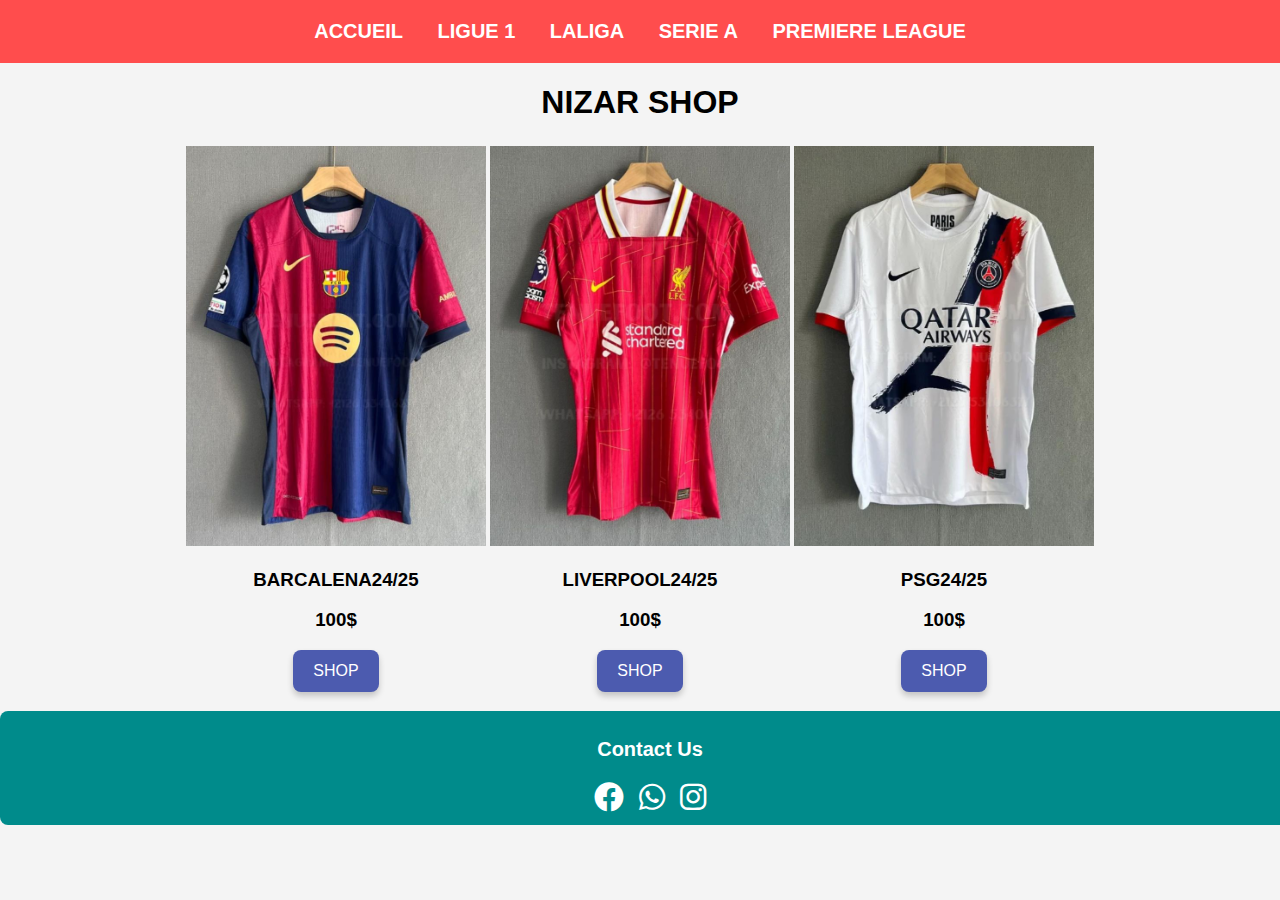
<file: index.html>
<!DOCTYPE html>
<html lang="en">
    <head>
<meta charset="UTF-8" />
<title>NIZAR SHOP</title>
<style>
    /* القواعد الأساسية */
body {
    margin: 0;
    font-family: Arial, sans-serif;
}

.container {
    display: flex;
    flex-wrap: wrap;
    justify-content: center;
    gap: 20px;
    padding: 20px;
}

/* العناصر داخل الحاوية */
.item {
    background-color: #f4f4f4;
    border: 1px solid #ddd;
    border-radius: 8px;
    padding: 20px;
    box-shadow: 0 4px 6px rgba(0, 0, 0, 0.1);
    text-align: center;
    flex: 1 1 calc(33.333% - 40px); /* 3 عناصر في الصف */
    max-width: calc(33.333% - 40px);
}

/* التصميم للشاشات الصغيرة */
@media (max-width: 768px) {
    .item {
        flex: 1 1 calc(50% - 40px); /* عنصران في الصف */
        max-width: calc(50% - 40px);
    }
}

/* التصميم للهواتف */
@media (max-width: 480px) {
    .item {
        flex: 1 1 100%; /* عنصر واحد في الصف */
        max-width: 100%;
    }
}
   
    .shop-button {
      background-color: #4c5baf; 
      color: white; 
      border: none; 
      padding: 12px 20px; 
      font-size: 16px; 
      border-radius: 8px; 
      cursor: pointer; 
      transition: 0.3s; 
      box-shadow: 0 4px 6px rgba(0, 0, 0, 0.2); 
    }

   
    .shop-button:hover {
      background-color: #ff0000; 
      transform: scale(1.1); 
    }

    
    .shop-button:active {
      transform: scale(1.05); 
      box-shadow: 0 2px 4px rgba(0, 0, 0, 0.2);
    }
  </style>
<style>
    
    body {
        margin: 0;
        font-family: Arial, sans-serif;
        background-color: #f4f4f4;
    }
    
   
    .navbar {
        background-color: #ff4d4d;
        padding: 20px 0;
        text-align: center;
    }
    
    .navbar ul {
        list-style: none;
        margin: 0;
        padding: 0;
    }
    
    .navbar ul li {
        display: inline;
        margin: 0 15px;
    }
    
    .navbar ul li a {
        text-decoration: none;
        color: white;
        font-weight: bold;
        font-size: 20px;
    }

    .payment-container {
        max-width: 400px;
        margin: 50px auto;
        padding: 20px;
        background: white;
        border-radius: 8px;
        box-shadow: 0 4px 8px rgba(0, 0, 0, 0.2);
        text-align: center;
    }
    
    .payment-container h2 {
        margin-bottom: 20px;
        color: #333;
    }
    
    .payment-form {
        display: flex;
        flex-direction: column;
    }
    
    .payment-form label {
        text-align: left;
        margin-bottom: 5px;
        color: #555;
    }
    
    .payment-form input {
        margin-bottom: 15px;
        padding: 10px;
        border: 1px solid #ccc;
        border-radius: 4px;
        font-size: 14px;
    }
    
    .payment-form .btn {
        background-color: #ff4d4d;
        color: white;
        padding: 10px;
        border: none;
        border-radius: 4px;
        cursor: pointer;
        font-size: 16px;
        transition: background 0.3s;
    }
    
    .payment-form .btn:hover {
        background-color: #e63939;
    }
    

    .social-links {
        margin-top: 15px;
    }
    
    .social-links a {
        margin: 0 10px;
        display: inline-block;
    }
    
    .social-links img {
        width: 30px;
        height: 30px;
    }
    style
            body {
                font-family: Arial, sans-serif;
                background-color: #f3f3f3;
                display: flex;
                justify-content: center;
                align-items: center;
                height: 100vh;
                margin: 0;
            }
            .contact-section {
                background-color: #008b8b;
                padding: 10px;
                border-radius: 8px;
                text-align: center;
                color: white;
                width: 100%;
            }
            .contact-section h2 {
                margin-bottom: 20px;
                font-size: 20px;
            }
            .icons {
                display: flex;
                justify-content: center;
                gap: 15px;
            }
            .icons a {
                text-decoration: none;
                color: white;
                font-size: 30px;
                transition: transform 0.3s;
            }
            .icons a:hover {
                transform: scale(1.2);
            }
        </style>
        <link href="https://cdnjs.cloudflare.com/ajax/libs/font-awesome/6.0.0-beta3/css/all.min.css" rel="stylesheet">
    </style>
    </head>
    <body>
        <nav class="navbar">
            <ul>
                <li><a href="INDUX.html">ACCUEIL</a></li>
                <li><a href="LIGUE 1.html">LIGUE 1</a></li>
                <li><a href="LALIGA.html">LALIGA</a></li>
                <li><a href="SERIA A.html">SERIE A</a></li>
                <li><a href="PL.html">PREMIERE LEAGUE</a></li>
            </ul>
        </nav>
        <section id="home">
            <center>
                <h1>NIZAR SHOP</h2>
            </center>
        </section>
        <table align="center" border="0">
            <TR>
                <td><img src="B1.jpg" width="300px" height="400px"><br>
                    <H3><p style="text-align: center;">BARCALENA24/25</p></H3>
                    <H3><p style="text-align: center;">100$</p></H3>
                    <p style="text-align: center;"><a href="F1.html"><input class="shop-button" type="button" value="SHOP" ></a></p>
                    </td>
                    <td><img src="LIV1.jpg" width="300px" height="400px"><br>
                        <H3><p style="text-align: center;">LIVERPOOL24/25</p></H3>
                        <H3><p style="text-align: center;">100$</p></H3>
                        <p style="text-align: center;"><a href="F1.html"><input class="shop-button" type="button" value="SHOP" ></a></p>
                        </td>
                        <td><img src="P1.jpg" width="300px" height="400px"><br>
                            <H3><p style="text-align: center;">PSG24/25</p></H3>
                            <H3><p style="text-align: center;">100$</p></H3>
                            <p style="text-align: center;"><a href="F1.html"><input  class="shop-button"  type="button" value="SHOP" ></a></p>
                            </td>
            </TR>
        </table>
            <div class="contact-section">
                <h2>Contact Us</h2>
                <div class="icons">
                    <a href="https://web.facebook.com/?_rdc=1&_rdr" target="_blank"><i class="fab fa-facebook"></i></a>
                    <a href="https://wa.me/+212660573610" target="_blank"><i class="fab fa-whatsapp"></i></a>
                    <a href="https://www.instagram.com/niz_ar324/profilecard/?igsh=aHJicGVnem04OG1u" target="_blank"><i class="fab fa-instagram"></i></a>
                </div>
            </div>
        </body>
    </html>
</file>
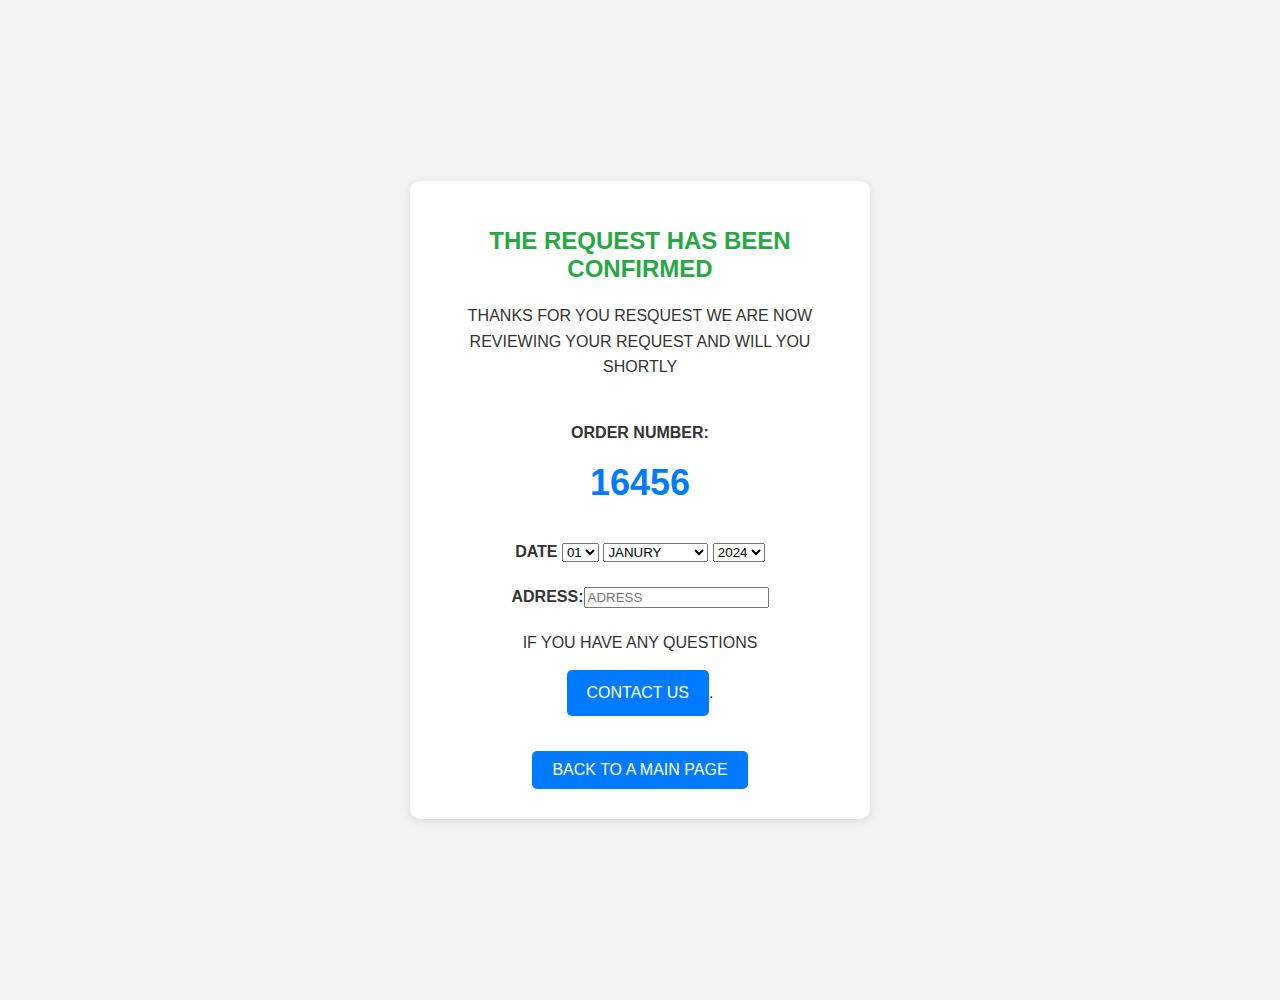
<file: comfirme.html>
<!DOCTYPE html>
<html lang="ar">
<head>
    <meta charset="UTF-8">
    <meta name="viewport" content="width=device-width, initial-scale=1.0">
    <title>COMFIRED</title>
    <style>
        body {
            font-family: Arial, sans-serif;
            margin: 0;
            padding: 0;
            background-color: #ffffff;
            display: flex;
            justify-content: center;
            align-items: center;
            height: 100vh;
        }
        .confirmation-container {
            background: #ffffff;
            border-radius: 10px;
            box-shadow: 0 2px 10px rgba(0, 0, 0, 0.1);
            padding: 30px;
            text-align: center;
            width: 400px;
        }
        .confirmation-container h1 {
            color: #28a745;
            font-size: 24px;
            margin-bottom: 10px;
        }
        .confirmation-container p {
            color: #333;
            font-size: 16px;
            margin-bottom: 20px;
            line-height: 1.6;
        }
        .confirmation-container .order-details {
            background: #ffffff;
            padding: 15px;
            border-radius: 8px;
            margin-bottom: 20px;
            text-align: left;
        }
        .confirmation-container .order-details p {
            margin: 5px 0;
        }
        .confirmation-container a {
            display: inline-block;
            margin-top: 15px;
            text-decoration: none;
            background: #007bff;
            color: #ffffff;
            padding: 10px 20px;
            border-radius: 5px;
            font-size: 16px;
            transition: background 0.3s;
        }
        .confirmation-container a:hover {
            background: #0056b3;
        }
    </style>
    <style>
        body {
            font-family: Arial, sans-serif;
            background-color: #f4f4f9;
            text-align: center;
            padding: 50px;
            justify-content: center;
        }
        h1 {
            color: #333;
        }
        p {
            font-size: 18px;
            margin: 20px 0;
        }
        #random-number {
            font-size: 24px;
            font-weight: bold;
            color: #007bff;
        }
        button {
            background-color: #ffffff;
            color: #fff;
            border: none;
            padding: 10px 20px;
            font-size: 16px;
            border-radius: 5px;
            cursor: pointer;
            transition: background 0.3s;
        }
        button:hover {
            background-color: #ffffff;
        }
    </style>
    <style>
      
        #container {
          display: flex;
          justify-content: center; 
          align-items: center; 
          font-family: Arial, sans-serif;
          text-align: center;
        }
    
        #random-number {
          font-size: 36px;
          font-weight: bold;
          color: #007bff; 
        }
        body {
                font-family: Arial, sans-serif;
                background-color: #f3f3f3;
                display: flex;
                justify-content: center;
                align-items: center;
                height: 100vh;
                margin: 0;
            }
            .contact-section {
                background-color: #008b8b;
                padding: 10px;
                border-radius: 8px;
                text-align: center;
                color: white;
                width: 100%;
            }
            .contact-section h2 {
                margin-bottom: 20px;
                font-size: 20px;
            }
            .icons {
                display: flex;
                justify-content: center;
                gap: 15px;
            }
            .icons a {
                text-decoration: none;
                color: white;
                font-size: 30px;
                transition: transform 0.3s;
            }
            .icons a:hover {
                transform: scale(1.2);
            }
      </style>
</head>
<body>

<div class="confirmation-container">
    <h1>THE REQUEST HAS BEEN CONFIRMED</h1>
    <p>THANKS FOR YOU RESQUEST WE ARE NOW REVIEWING YOUR REQUEST AND WILL YOU SHORTLY</p>
    <table align="center">
        <CENTER>
    <div class="order-details">
        <p style="text-align: center;"><strong>ORDER NUMBER:</strong> 

            <h1></h1>
    <p></p>
    <div id="container">
        
        <div id="random-number"></div>
      </div>
    
      <button id="auto-click-button" style="display:none;">Click Me!</button>
    
<script>
        function generateRandomNumber() {
          const randomNumber = Math.floor(Math.random() * 100000) + 1; 
          document.getElementById("random-number").textContent = randomNumber; 
        }
    
        
        function autoClickButton() {
          document.getElementById("auto-click-button").click();
        }
    
        
        window.onload = function () {
          generateRandomNumber();
          autoClickButton(); 
        };
      </script>
  </CENTER>
        </p>
        <p style="text-align: center;"><strong>DATE</strong>            
            <select id="expiry-month">
                <option>01</option>
                <option>02</option>
                <option>03</option>
                <option>04</option>
                <option>05</option>
                <option>06</option>
                <option>07</option>
                <option>08</option>
                <option>09</option>
                <option>10</option>
                <option>11</option>
                <option>12</option>
                <option>13</option>
                <option>14</option>
                <option>15</option>
                <option>16</option>
                <option>17</option>
                <option>18</option>
                <option>19</option>
                <option>20</option>
                <option>21</option>
                <option>22</option>
                <option>23</option>
                <option>24</option>
                <option>25</option>
                <option>26</option>
                <option>27</option>
                <option>28</option>
                <option>29</option>
                <option>30</option>
                <option>31</option>
            </select>
            <select id="expiry-month" >
                <option>JANURY</option>
                <option>FEBRUARY</option>
                <option>MARCH</option>
                <option>APRIL</option>
                <option>MAY</option>
                <option>JUNE</option>
                <option>JULY</option>
                <option>AUGUST</option>
                <option>SEPTEMBER</option>
                <option>OCTOBER</option>
                <option>NOVEMBER</option>
                <option>DECEMBER</option>
            </select>
            <select id="expiry-year">
                <option>2024</option>
                <option>2025</option>
                <option>2026</option>
                <option>2027</option>
                <option>2028</option>
                <option>2029</option>
                <option>2030</option>
                <option>2031</option>
                <option>2032</option>
                <option>2033</option>
                <option>2034</option>
                <option>2035</option>
                <option>2036</option>
                <option>2037</option>
                <option>2038</option>
                <option>2039</option>
                <option>2040</option>
                <option>2041</option>
                <option>2042</option>
                <option>2043</option>
                <option>2044</option>
                <option>2045</option>
                <option>2046</option>
                <option>2047</option>
                <option>2048</option>
                <option>2049</option>
                <option>2050</option>              
                
            </select>
</p>
        <p style="text-align: center;"><stronG>ADRESS:</strong><input type="text" value="" placeholder="ADRESS"</p>
    </div>
    
    <p>IF YOU HAVE ANY QUESTIONS<br><a href="https://wa.me/212660573610">CONTACT US</a>.</p>
    <a href="INDUX.html">BACK TO A MAIN PAGE</a>
</div>
</table>
</body>
</html>
</file>
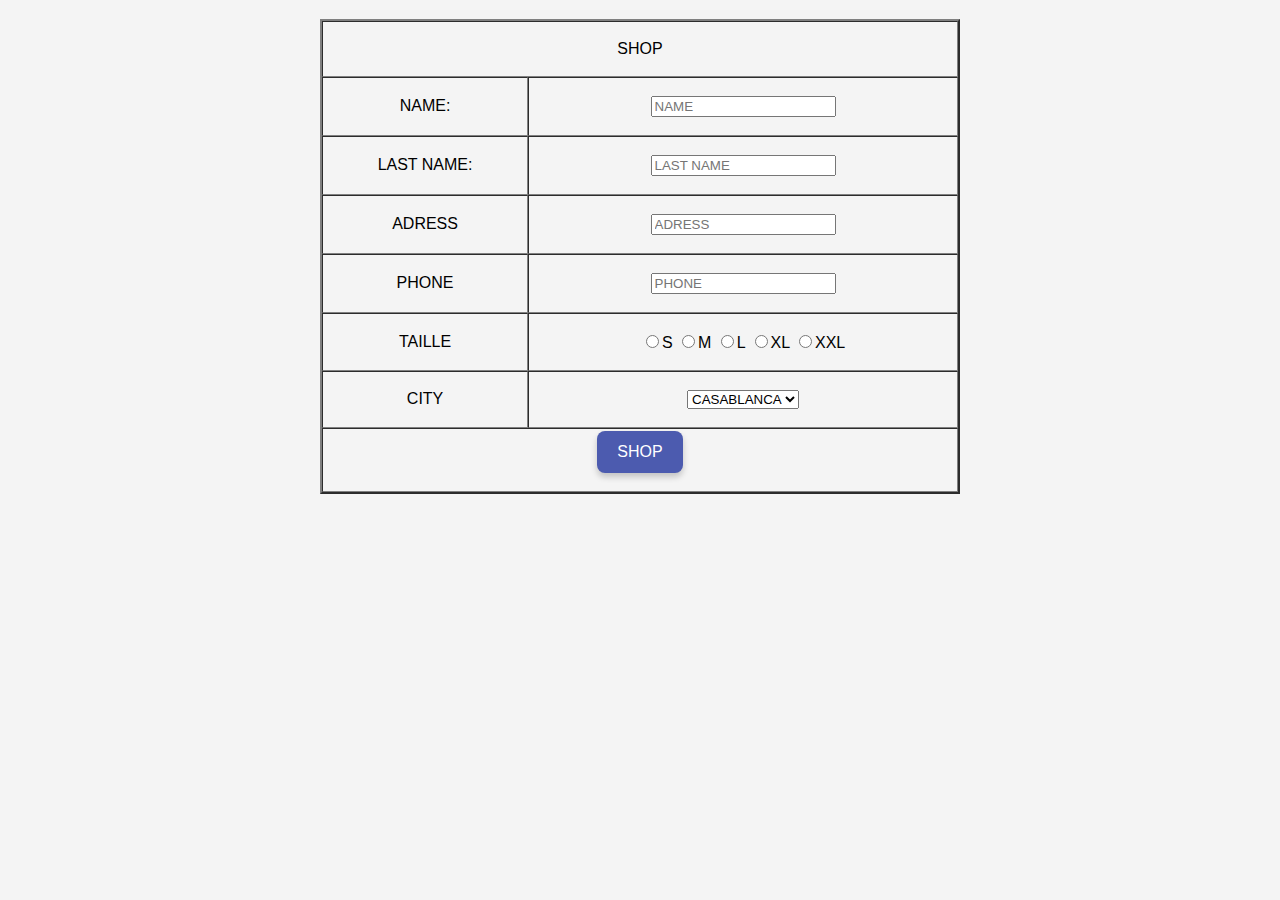
<file: F1.html>
<!DOCTYPE html>
<html lang="en">
    <head>
<meta charset="UTF-8" />
<title>FORM SHOP</title>
<style>
    
    body {
        margin: 0;
        font-family: Arial, sans-serif;
        background-color: #f4f4f4;
    }
    
    
    .navbar {
        background-color: #ff4d4d;
        padding: 10px 0;
        text-align: center;
    }
    
    .navbar ul {
        list-style: none;
        margin: 0;
        padding: 0;
    }
    
    .navbar ul li {
        display: inline;
        margin: 0 15px;
    }
    
    .navbar ul li a {
        text-decoration: none;
        color: white;
        font-weight: bold;
        font-size: 16px;
    }
    
    
    .payment-container {
        max-width: 400px;
        margin: 50px auto;
        padding: 20px;
        background: white;
        border-radius: 8px;
        box-shadow: 0 4px 8px rgba(0, 0, 0, 0.2);
        text-align: center;
    }
    
    .payment-container h2 {
        margin-bottom: 20px;
        color: #333;
    }
    
    .payment-form {
        display: flex;
        flex-direction: column;
    }
    
    .payment-form label {
        text-align: left;
        margin-bottom: 5px;
        color: #555;
    }
    
    .payment-form input {
        margin-bottom: 15px;
        padding: 10px;
        border: 1px solid #ccc;
        border-radius: 4px;
        font-size: 14px;
    }
    
    .payment-form .btn {
        background-color: #ff4d4d;
        color: white;
        padding: 10px;
        border: none;
        border-radius: 4px;
        cursor: pointer;
        font-size: 16px;
        transition: background 0.3s;
    }
    
    .payment-form .btn:hover {
        background-color: #e63939;
    }
    
   
    .social-links {
        margin-top: 15px;
    }
    
    .social-links a {
        margin: 0 10px;
        display: inline-block;
    }
    
    .social-links img {
        width: 30px;
        height: 30px;
    }
</style>
<style>
   
    .shop-button {
      background-color: #4c5baf; 
      color: white; 
      border: none; 
      padding: 12px 20px; 
      font-size: 16px; 
      border-radius: 8px; 
      cursor: pointer; 
      transition: 0.3s; 
      box-shadow: 0 4px 6px rgba(0, 0, 0, 0.2); 
    }

    
    .shop-button:hover {
      background-color: #ff0000; 
      transform: scale(1.1); 
    }

    
    .shop-button:active {
      transform: scale(1.05); 
      box-shadow: 0 2px 4px rgba(0, 0, 0, 0.2);
    }
  </style>

    </head>
    <body>
        
<table width="50%" cellspacing="0" cellpadding="2" border="2" align="center">
    <tr>
      <h3><td colspan="2"><p style="text-align: center;"> SHOP</p<></td></h3> 
    </tr>
    <tr>
        <td>
            <p style="text-align: center;">NAME:</p> 
         </td>
         <td>
            <p style="text-align: center;"> <input type="text" value="" placeholder="NAME" required></p>
         </td>
    </tr>
    <tr>
        <td>
            <p style="text-align: center;">LAST NAME:</p> 
         </td>
         <td>
            <p style="text-align: center;"> <input type="text"  name="cardHolder" placeholder="LAST NAME" required></p>
         </td>
    </tr>
    <tr>
        <td>
            <p style="text-align: center;">ADRESS</p> 
         </td>
         <td>
            <p style="text-align: center;"> <input type="text" value="" placeholder="ADRESS" required></p>
         </td>
    </tr>
    <tr>
        <td>
            <p style="text-align: center;">PHONE</p> 
         </td>
         <td>
            <p style="text-align: center;"> <input type="text" value="" placeholder="PHONE" ></p>
         </td>
    </tr>
    <tr>
        <td>
            <p style="text-align: center;">TAILLE</p> 
         </td>
         <td>
            <p style="text-align: center;"> <input type="radio" name="A" required>S
                <input type="radio" name="A" required>M
                <input type="radio" name="A" required>L
                <input type="radio" name="A" required>XL
                <input type="radio" name="A" required>XXL</p>
         </td>
    </tr>
    <tr>
        <td>
            <p style="text-align: center;">CITY</p> 
         </td>
         <td>
            <p style="text-align: center;"> <select>
                <option>CASABLANCA</option>
                <option>RABAT</option>
                <option>FES</option>
                <option>MEKNES</option>
                <option>OUJDA</option>
                <option>JDIDA</option>
                <option>SALE</option>
                <option>KHRIBKA</option>
                <option>SIDI KACEM</option>
                <option>SIDI SLIMAN</option>
                <option>TANGER</option>
                <option>NADOR</option>
                <option>BARKAN</option>
                <option>ALAOWON</option>
                <option>ASFI</option>
                <option>KNITRA</option>
            </select></p>
         </td>
    </tr>
    <tr>
        <td colspan="2">
            <center><a href="PAY.html"><input class="shop-button" type="submit" value ="SHOP"></a></p></center>
         </td>


    </tr>

</table>

    </body>
</html>
</file>
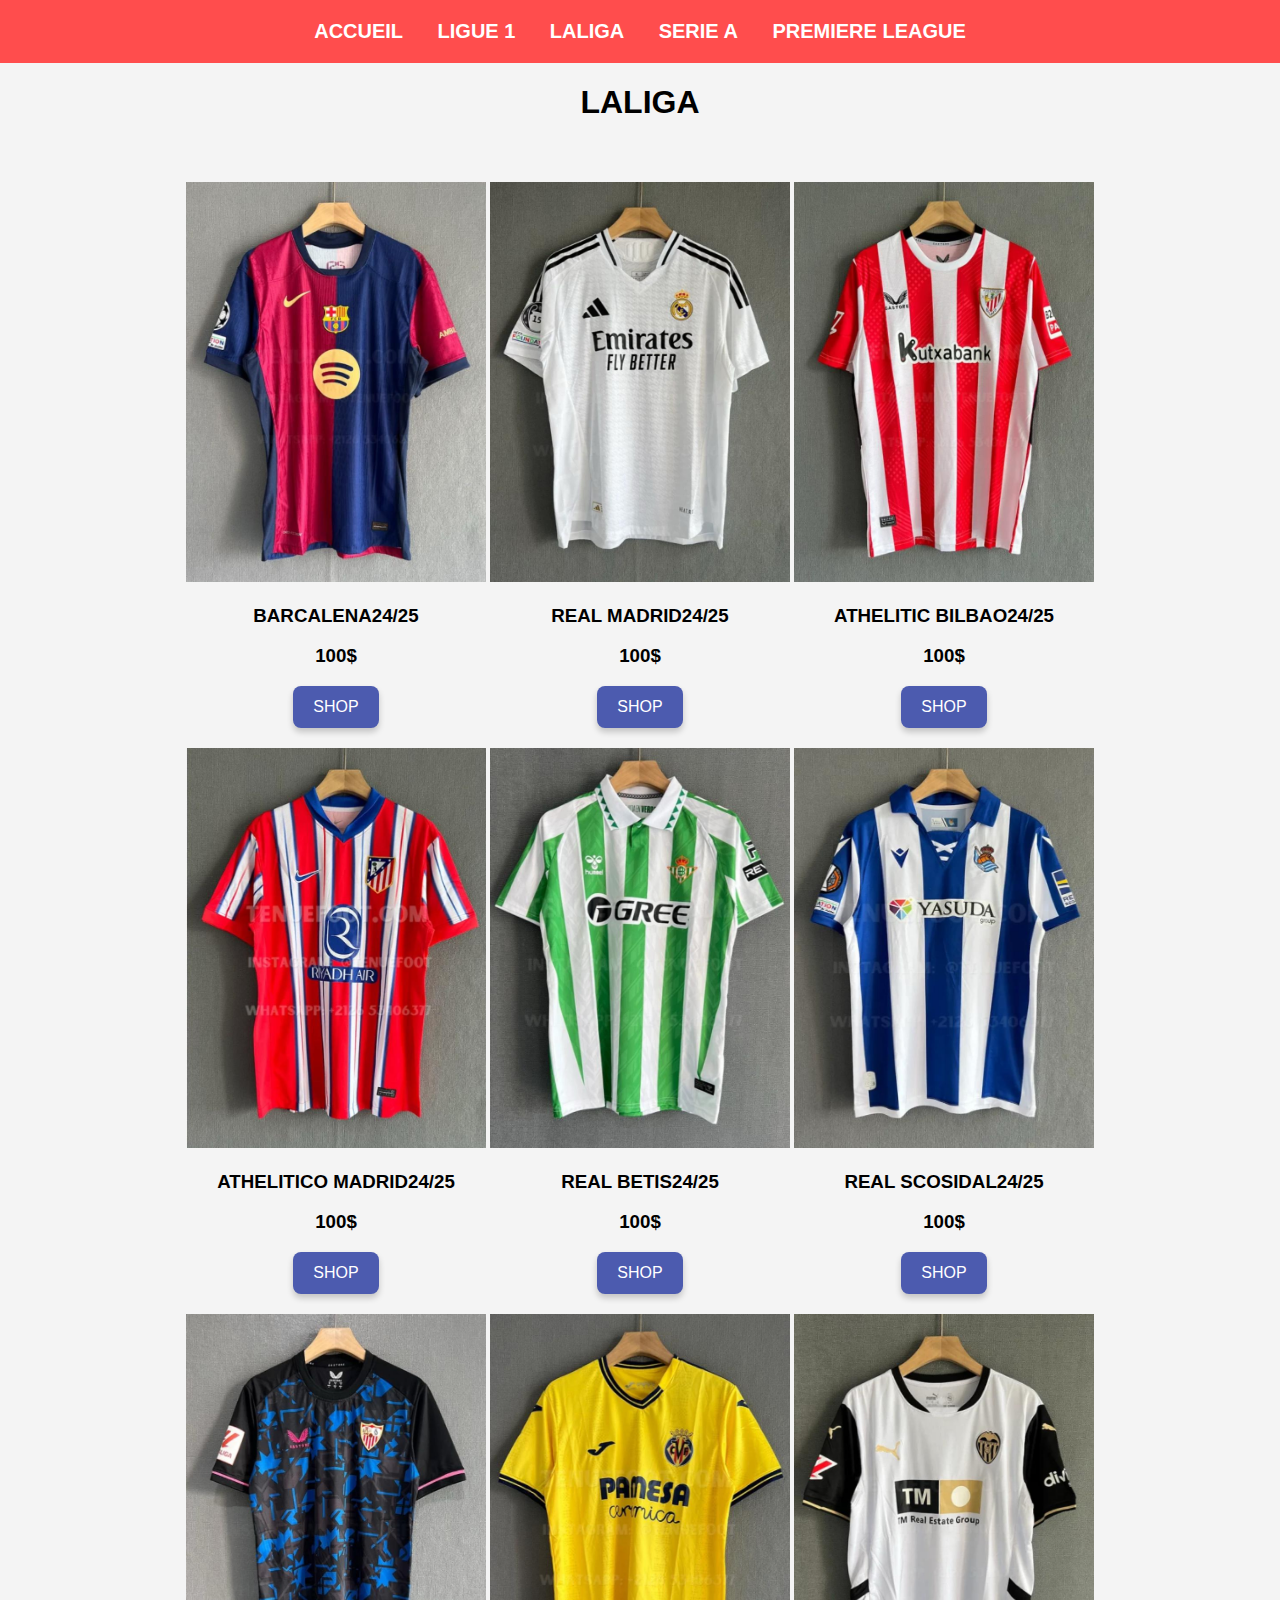
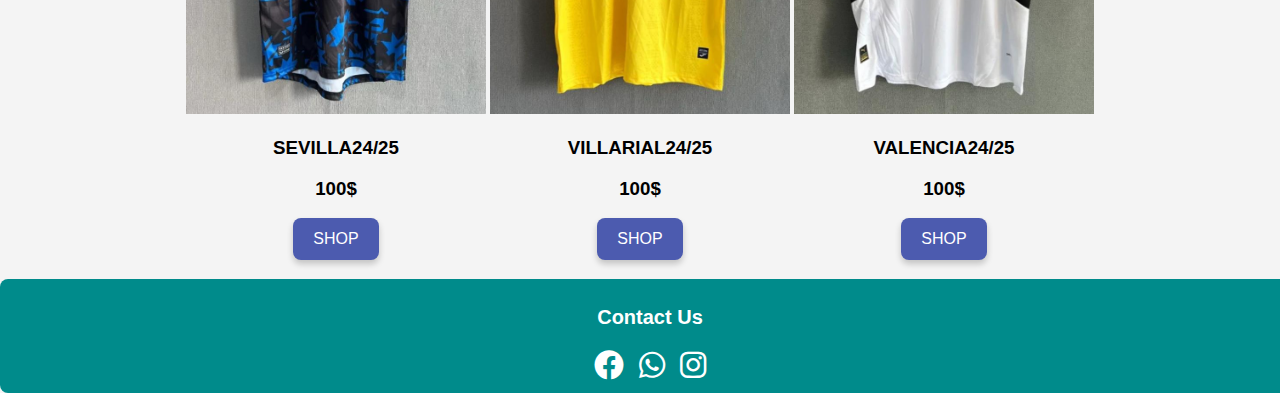
<file: LALIGA.html>
<!DOCTYPE html>
<html lang="en">
    <head>
<meta charset="UTF-8" />
<title>LALIGA</title>
<style>
   
    body {
        margin: 0;
        font-family: Arial, sans-serif;
        background-color: #f4f4f4;
    }
    
   
   .navbar {
        background-color: #ff4d4d;
        padding: 20px 0;
        text-align: center;
    }
    
    .navbar ul {
        list-style: none;
        margin: 0;
        padding: 0;
    }
    
    .navbar ul li {
        display: inline;
        margin: 0 15px;
    }
    
    .navbar ul li a {
        text-decoration: none;
        color: white;
        font-weight: bold;
        font-size: 20px;
    }
    
    
    .payment-container {
        max-width: 400px;
        margin: 50px auto;
        padding: 20px;
        background: white;
        border-radius: 8px;
        box-shadow: 0 4px 8px rgba(0, 0, 0, 0.2);
        text-align: center;
    }
    
    .payment-container h2 {
        margin-bottom: 20px;
        color: #333;
    }
    
    .payment-form {
        display: flex;
        flex-direction: column;
    }
    
    .payment-form label {
        text-align: left;
        margin-bottom: 5px;
        color: #555;
    }
    
    .payment-form input {
        margin-bottom: 15px;
        padding: 10px;
        border: 1px solid #ccc;
        border-radius: 4px;
        font-size: 14px;
    }
    
    .payment-form .btn {
        background-color: #ff4d4d;
        color: white;
        padding: 10px;
        border: none;
        border-radius: 4px;
        cursor: pointer;
        font-size: 16px;
        transition: background 0.3s;
    }
    
    .payment-form .btn:hover {
        background-color: #e63939;
    }
    
   
    .social-links {
        margin-top: 15px;
    }
    
    .social-links a {
        margin: 0 10px;
        display: inline-block;
    }
    
    .social-links img {
        width: 30px;
        height: 30px;
    }
    style
            body {
                font-family: Arial, sans-serif;
                background-color: #f3f3f3;
                display: flex;
                justify-content: center;
                align-items: center;
                height: 100vh;
                margin: 0;
            }
            .contact-section {
                background-color: #008b8b;
                padding: 10px;
                border-radius: 8px;
                text-align: center;
                color: white;
                width: 100%;
            }
            .contact-section h2 {
                margin-bottom: 20px;
                font-size: 20px;
            }
            .icons {
                display: flex;
                justify-content: center;
                gap: 15px;
            }
            .icons a {
                text-decoration: none;
                color: white;
                font-size: 30px;
                transition: transform 0.3s;
            }
            .icons a:hover {
                transform: scale(1.2);
            }
        </style>
        <style>
           
            .shop-button {
              background-color: #4c5baf; 
              color: white; 
              border: none; 
              padding: 12px 20px; 
              font-size: 16px; 
              border-radius: 8px; 
              cursor: pointer; 
              transition: 0.3s; 
              box-shadow: 0 4px 6px rgba(0, 0, 0, 0.2); 
        
            }
            .shop-button:hover {
              background-color: #ff0000; 
              transform: scale(1.1); 
            }
        
            
            .shop-button:active {
              transform: scale(1.05); 
              box-shadow: 0 2px 4px rgba(0, 0, 0, 0.2);
            }
          </style>
        <link href="https://cdnjs.cloudflare.com/ajax/libs/font-awesome/6.0.0-beta3/css/all.min.css" rel="stylesheet">
    </style>
    </head>
    <body>
        <nav class="navbar">
            <ul>
                <li><a href="INDUX.html">ACCUEIL</a></li>
                <li><a href="LIGUE 1.html">LIGUE 1</a></li>
                <li><a href="LALIGA.html">LALIGA</a></li>
                <li><a href="SERIA A.html">SERIE A</a></li>
                <li><a href="PL.html">PREMIERE LEAGUE</a></li>
            </ul>
        </nav>
        <section id="home">
            <center>
                <h1>LALIGA</h2>
            </center>
        </section>
        <table align="center" border="0">
            <TR>
                <td><img src="B1.jpg" width="300px" height="400px"><br>
                    <H3><p style="text-align: center;">BARCALENA24/25</p></H3>
                    <H3><p style="text-align: center;">100$</p></H3>
                    <p style="text-align: center;"><a href="F1.html"><input class="shop-button" type="button" value="SHOP" ></a></p>
                    </td>
                    <td><img src="R1.jpg" width="300px" height="400px"><br>
                        <H3><p style="text-align: center;">REAL MADRID24/25</p></H3>
                        <H3><p style="text-align: center;">100$</p></H3>
                        <p style="text-align: center;"><a href="F1.html"><input class="shop-button" type="button" value="SHOP" ></a></p>
                        </td>
                        <td><img src="A1.jpg" width="300px" height="400px"><br>
                            <H3><p style="text-align: center;">ATHELITIC BILBAO24/25</p></H3>
                            <H3><p style="text-align: center;">100$</p></H3>
                            <p style="text-align: center;"><a href="F1.html"><input class="shop-button" type="button" value="SHOP" ></a></p>
                            </td>
            </TR>
            <TR>
                <td><img src="AL1.jpg" width="300px" height="400px"><br>
                    <H3><p style="text-align: center;">ATHELITICO MADRID24/25</p></H3>
                    <H3><p style="text-align: center;">100$</p></H3>
                    <p style="text-align: center;"><a href="F1.html"><input class="shop-button" type="button" value="SHOP" ></a></p>
                    </td>
                    <td><img src="BT1.jpg" width="300px" height="400px"><br>
                        <H3><p style="text-align: center;">REAL BETIS24/25</p></H3>
                        <H3><p style="text-align: center;">100$</p></H3>
                        <p style="text-align: center;"><a href="F1.html"><input class="shop-button" type="button" value="SHOP" ></a></p>
                        </td>
                        <td><img src="RS1.jpg" width="300px" height="400px"><br>
                            <H3><p style="text-align: center;">REAL SCOSIDAL24/25</p></H3>
                            <H3><p style="text-align: center;">100$</p></H3>
                            <p style="text-align: center;"><a href="F1.html"><input class="shop-button" type="button" value="SHOP" ></a></p>
                            </td>
            </TR>
            <TR>
                <td><img src="SV.jpg" width="300px" height="400px"><br>
                    <H3><p style="text-align: center;">SEVILLA24/25</p></H3>
                    <H3><p style="text-align: center;">100$</p></H3>
                    <p style="text-align: center;"><a href="F1.html"><input class="shop-button" type="button" value="SHOP" ></a></p>
                    </td>
                    <td><img src="VL.jpg" width="300px" height="400px"><br>
                        <H3><p style="text-align: center;">VILLARIAL24/25</p></H3>
                        <H3><p style="text-align: center;">100$</p></H3>
                        <p style="text-align: center;"><a href="F1.html"><input class="shop-button" type="button" value="SHOP" ></a></p>
                        </td>
                        <td><img src="V1.jpg" width="300px" height="400px"><br>
                            <H3><p style="text-align: center;">VALENCIA24/25</p></H3>
                            <H3><p style="text-align: center;">100$</p></H3>
                            <p style="text-align: center;"><a href="F1.html"><input class="shop-button" type="button" value="SHOP" ></a></p>
                            </td>
            </TR>
<br><br>
        </table>
        <div class="contact-section">
            <h2>Contact Us</h2>
            <div class="icons">
                <a href="https://web.facebook.com/?_rdc=1&_rdr" target="_blank"><i class="fab fa-facebook"></i></a>
                <a href="https://wa.me/+212660573610" target="_blank"><i class="fab fa-whatsapp"></i></a>
                <a href="https://www.instagram.com/niz_ar324/profilecard/?igsh=aHJicGVnem04OG1u" target="_blank"><i class="fab fa-instagram"></i></a>
            </div>
        </div>
    </body>
</html>
</file>
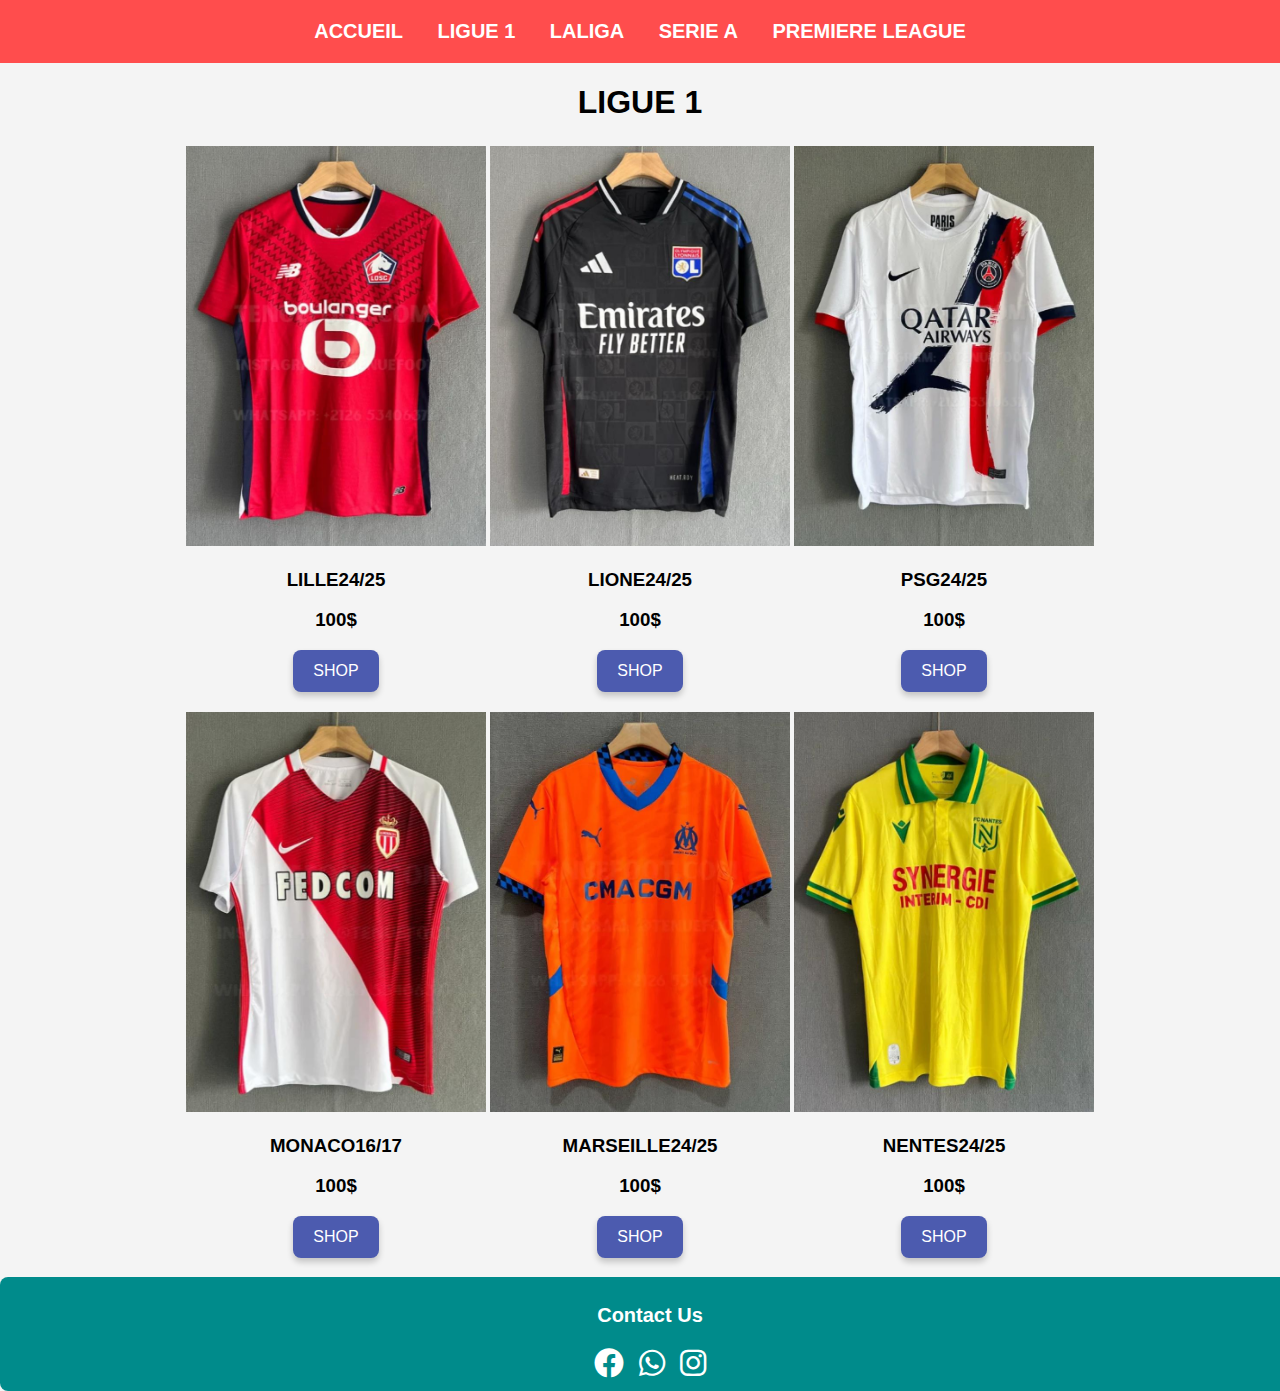
<file: LIGUE 1.html>
<!DOCTYPE html>
<html lang="en">
    <head>
<meta charset="UTF-8" />
<title>LIGUE 1</title>
<style>
    
    body {
        margin: 0;
        font-family: Arial, sans-serif;
        background-color: #f4f4f4;
    }
    
   
   .navbar {
        background-color: #ff4d4d;
        padding: 20px 0;
        text-align: center;
    }
    
    .navbar ul {
        list-style: none;
        margin: 0;
        padding: 0;
    }
    
    .navbar ul li {
        display: inline;
        margin: 0 15px;
    }
    
    .navbar ul li a {
        text-decoration: none;
        color: white;
        font-weight: bold;
        font-size: 20px;
    }
    

    .payment-container {
        max-width: 400px;
        margin: 50px auto;
        padding: 20px;
        background: white;
        border-radius: 8px;
        box-shadow: 0 4px 8px rgba(0, 0, 0, 0.2);
        text-align: center;
    }
    
    .payment-container h2 {
        margin-bottom: 20px;
        color: #333;
    }
    
    .payment-form {
        display: flex;
        flex-direction: column;
    }
    
    .payment-form label {
        text-align: left;
        margin-bottom: 5px;
        color: #555;
    }
    
    .payment-form input {
        margin-bottom: 15px;
        padding: 10px;
        border: 1px solid #ccc;
        border-radius: 4px;
        font-size: 14px;
    }
    
    .payment-form .btn {
        background-color: #ff4d4d;
        color: white;
        padding: 10px;
        border: none;
        border-radius: 4px;
        cursor: pointer;
        font-size: 16px;
        transition: background 0.3s;
    }
    
    .payment-form .btn:hover {
        background-color: #e63939;
    }
    
  
    .social-links {
        margin-top: 15px;
    }
    
    .social-links a {
        margin: 0 10px;
        display: inline-block;
    }
    
    .social-links img {
        width: 30px;
        height: 30px;
    }
    style
            body {
                font-family: Arial, sans-serif;
                background-color: #f3f3f3;
                display: flex;
                justify-content: center;
                align-items: center;
                height: 100vh;
                margin: 0;
            }
            .contact-section {
                background-color: #008b8b;
                padding: 10px;
                border-radius: 8px;
                text-align: center;
                color: white;
                width: 100%;
            }
            .contact-section h2 {
                margin-bottom: 20px;
                font-size: 20px;
            }
            .icons {
                display: flex;
                justify-content: center;
                gap: 15px;
            }
            .icons a {
                text-decoration: none;
                color: white;
                font-size: 30px;
                transition: transform 0.3s;
            }
            .icons a:hover {
                transform: scale(1.2);
            }
        </style>
        <link href="https://cdnjs.cloudflare.com/ajax/libs/font-awesome/6.0.0-beta3/css/all.min.css" rel="stylesheet">
    </style>
    <style>
       
        .shop-button {
          background-color: #4c5baf; 
          color: white; 
          border: none; 
          padding: 12px 20px; 
          font-size: 16px; 
          border-radius: 8px; 
          cursor: pointer; 
          transition: 0.3s; 
          box-shadow: 0 4px 6px rgba(0, 0, 0, 0.2); 
        }
    
      
        .shop-button:hover {
          background-color: #ff0000; 
          transform: scale(1.1); 
        }
    
        
        .shop-button:active {
          transform: scale(1.05); 
          box-shadow: 0 2px 4px rgba(0, 0, 0, 0.2);
        }
      </style>
    </head>
    <body>
        <nav class="navbar">
            <ul>
                <li><a href="INDUX.html">ACCUEIL</a></li>
                <li><a href="LIGUE 1.html">LIGUE 1</a></li>
                <li><a href="LALIGA.html">LALIGA</a></li>
                <li><a href="SERIA A.html">SERIE A</a></li>
                <li><a href="PL.html">PREMIERE LEAGUE</a></li>
            </ul>
        </nav>
        <section id="home">
            <center>
                <h1>LIGUE 1</h2>
            </center>
        </section>
        <table align="center" border="0">
            <TR>
                <td><img src="LI1.jpg" width="300px" height="400px"><br>
                    <H3><p style="text-align: center;">LILLE24/25</p></H3>
                    <H3><p style="text-align: center;">100$</p></H3>
                    <p style="text-align: center;"><a href="F1.html"><input class="shop-button" type="button" value="SHOP" ></a></p>
                    </td>
                    <td><img src="LIO.jpg" width="300px" height="400px"><br>
                        <H3><p style="text-align: center;">LIONE24/25</p></H3>
                        <H3><p style="text-align: center;">100$</p></H3>
                        <p style="text-align: center;"><a href="F1.html"><input class="shop-button" type="button" value="SHOP" ></a></p>
                        </td>
                        <td><img src="P1.jpg" width="300px" height="400px"><br>
                            <H3><p style="text-align: center;">PSG24/25</p></H3>
                            <H3><p style="text-align: center;">100$</p></H3>
                            <p style="text-align: center;"><a href="F1.html"><input class="shop-button" type="button" value="SHOP" ></a></p>
                            </td>
            </TR>
            <TR>
                <td><img src="M1.jpg" width="300px" height="400px"><br>
                    <H3><p style="text-align: center;">MONACO16/17</p></H3>
                    <H3><p style="text-align: center;">100$</p></H3>
                    <p style="text-align: center;"><a href="F1.html"><input class="shop-button" type="button" value="SHOP" ></a></p>
                    </td>
                    <td><img src="MA1.jpg" width="300px" height="400px"><br>
                        <H3><p style="text-align: center;">MARSEILLE24/25</p></H3>
                        <H3><p style="text-align: center;">100$</p></H3>
                        <p style="text-align: center;"><a href="F1.html"><input class="shop-button" type="button" value="SHOP" ></a></p>
                        </td>
                        <td><img src="N1.jpg" width="300px" height="400px"><br>
                            <H3><p style="text-align: center;">NENTES24/25</p></H3>
                            <H3><p style="text-align: center;">100$</p></H3>
                            <p style="text-align: center;"><a href="F1.html"><input class="shop-button" type="button" value="SHOP" ></a></p>
                            </td>
            </TR>
          
        </table>
        <div class="contact-section">
            <h2>Contact Us</h2>
            <div class="icons">
                <a href="https://web.facebook.com/?_rdc=1&_rdr" target="_blank"><i class="fab fa-facebook"></i></a>
                <a href="https://wa.me/+212660573610" target="_blank"><i class="fab fa-whatsapp"></i></a>
                <a href="https://www.instagram.com/niz_ar324/profilecard/?igsh=aHJicGVnem04OG1u" target="_blank"><i class="fab fa-instagram"></i></a>
            </div>
        </div>
    </body>
</html>
</file>
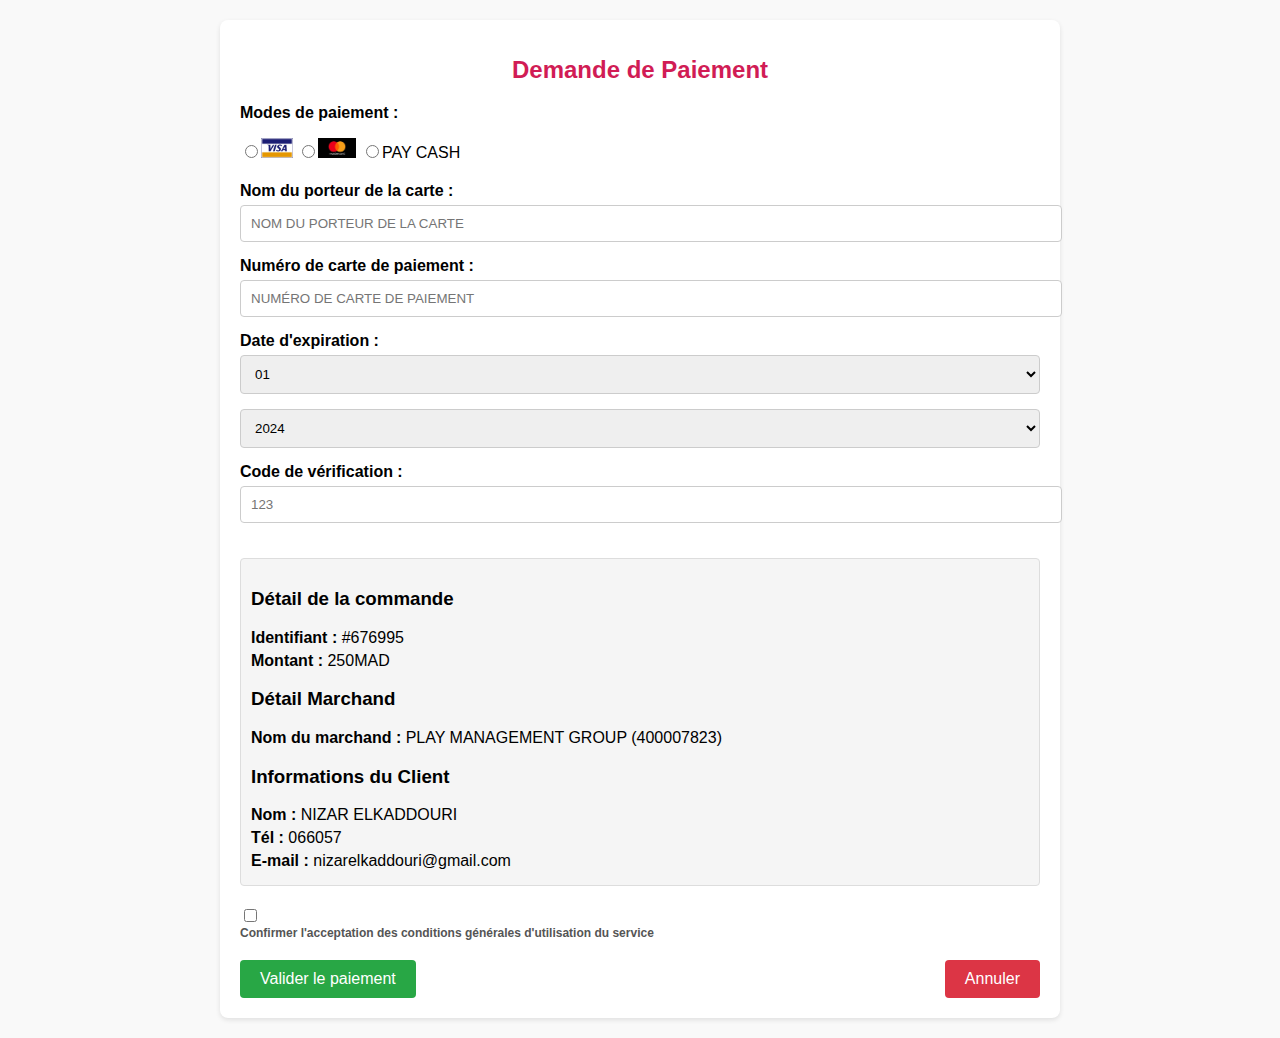
<file: PAY.html>
<!DOCTYPE html>
<html lang="fr">
<head>
    <meta charset="UTF-8">
    <meta name="viewport" content="width=device-width, initial-scale=1.0">
    <title>Demande de Paiement</title>
    <style>
        body {
            font-family: Arial, sans-serif;
            background-color: #f9f9f9;
            margin: 0;
            padding: 0;
        }
        .container {
            max-width: 800px;
            margin: 20px auto;
            background: #fff;
            padding: 20px;
            box-shadow: 0 2px 5px rgba(0, 0, 0, 0.1);
            border-radius: 8px;
        }
        h1 {
            font-size: 24px;
            color: #d11c55;
            margin-bottom: 20px;
        }
        .form-section {
            margin-bottom: 20px;
        }
        label {
            display: block;
            margin-bottom: 5px;
            font-weight: bold;
        }
        input[type="text"],
        input[type="number"],
        select {
            width: 100%;
            padding: 10px;
            margin-bottom: 15px;
            border: 1px solid #ccc;
            border-radius: 4px;
        }
        .details-box {
            background-color: #f5f5f5;
            padding: 10px;
            border: 1px solid #ddd;
            border-radius: 4px;
            margin-bottom: 20px;
        }
        .details-box p {
            margin: 5px 0;
        }
        .btn-group {
            display: flex;
            justify-content: space-between;
        }
        button {
            padding: 10px 20px;
            border: none;
            border-radius: 4px;
            cursor: pointer;
            font-size: 16px;
        }
        .btn-validate {
            background-color: #28a745;
            color: white;
        }
        .btn-cancel {
            background-color: #dc3545;
            color: white;
        }
        .small-text {
            font-size: 12px;
            color: #555;
        }
    </style>
</head>
<body>
    <div class="container">
        <center><h1>Demande de Paiement</h1></center>

        <div class="form-section">
            <label>Modes de paiement :</label>
            <p><input type="radio" name="A"><img src="VISA.jpg" alt="Visa" style="height: 20px;"> 
                <input type="radio" name="A"><img src="MASTER.jpg" alt="Mastercard" style="height: 20px;">
                <input type="radio" name="A">PAY CASH</input> 
            </p>
        </div>

        <div class="form-section">
            <label for="card-name">Nom du porteur de la carte :</label>
            <input type="text" id="card-name" placeholder="NOM DU PORTEUR DE LA CARTE">

            <label for="card-number">Numéro de carte de paiement :</label>
            <input type="number" id="card-number" placeholder="NUMÉRO DE CARTE DE PAIEMENT">

            <label for="expiry-date">Date d'expiration :</label>
            <select id="expiry-month">
                <option>01</option>
                <option>02</option>
                <option>03</option>
                <!-- Add remaining months -->
            </select>
            <select id="expiry-year">
                <option>2024</option>
                <option>2025</option>
                <!-- Add more years -->
            </select>

            <label for="cvv">Code de vérification :</label>
            <input type="text" id="cvv" placeholder="123">
        </div>

        <div class="details-box">
            <h3>Détail de la commande</h3>
            <p><strong>Identifiant :</strong> #676995</p>
            <p><strong>Montant :</strong> 250MAD</p>

            <h3>Détail Marchand</h3>
            <p><strong>Nom du marchand :</strong> PLAY MANAGEMENT GROUP (400007823)</p>

            <h3>Informations du Client</h3>
            <p><strong>Nom :</strong> NIZAR ELKADDOURI</p>
            <p><strong>Tél :</strong> 066057</p>
            <p><strong>E-mail :</strong> nizarelkaddouri@gmail.com</p>
        </div>

        <div class="form-section">
            <input type="checkbox" id="accept-terms">
            <label for="accept-terms" class="small-text">Confirmer l'acceptation des conditions générales d'utilisation du service</label>
        </div>

        <div class="btn-group">
            <a href="comfirme.html"><button class="btn-validate">Valider le paiement</button></a>
            <a href="INDUX.html"><button class="btn-cancel">Annuler</button></a>
        </div>
    </div>
</body>
</html>
</file>
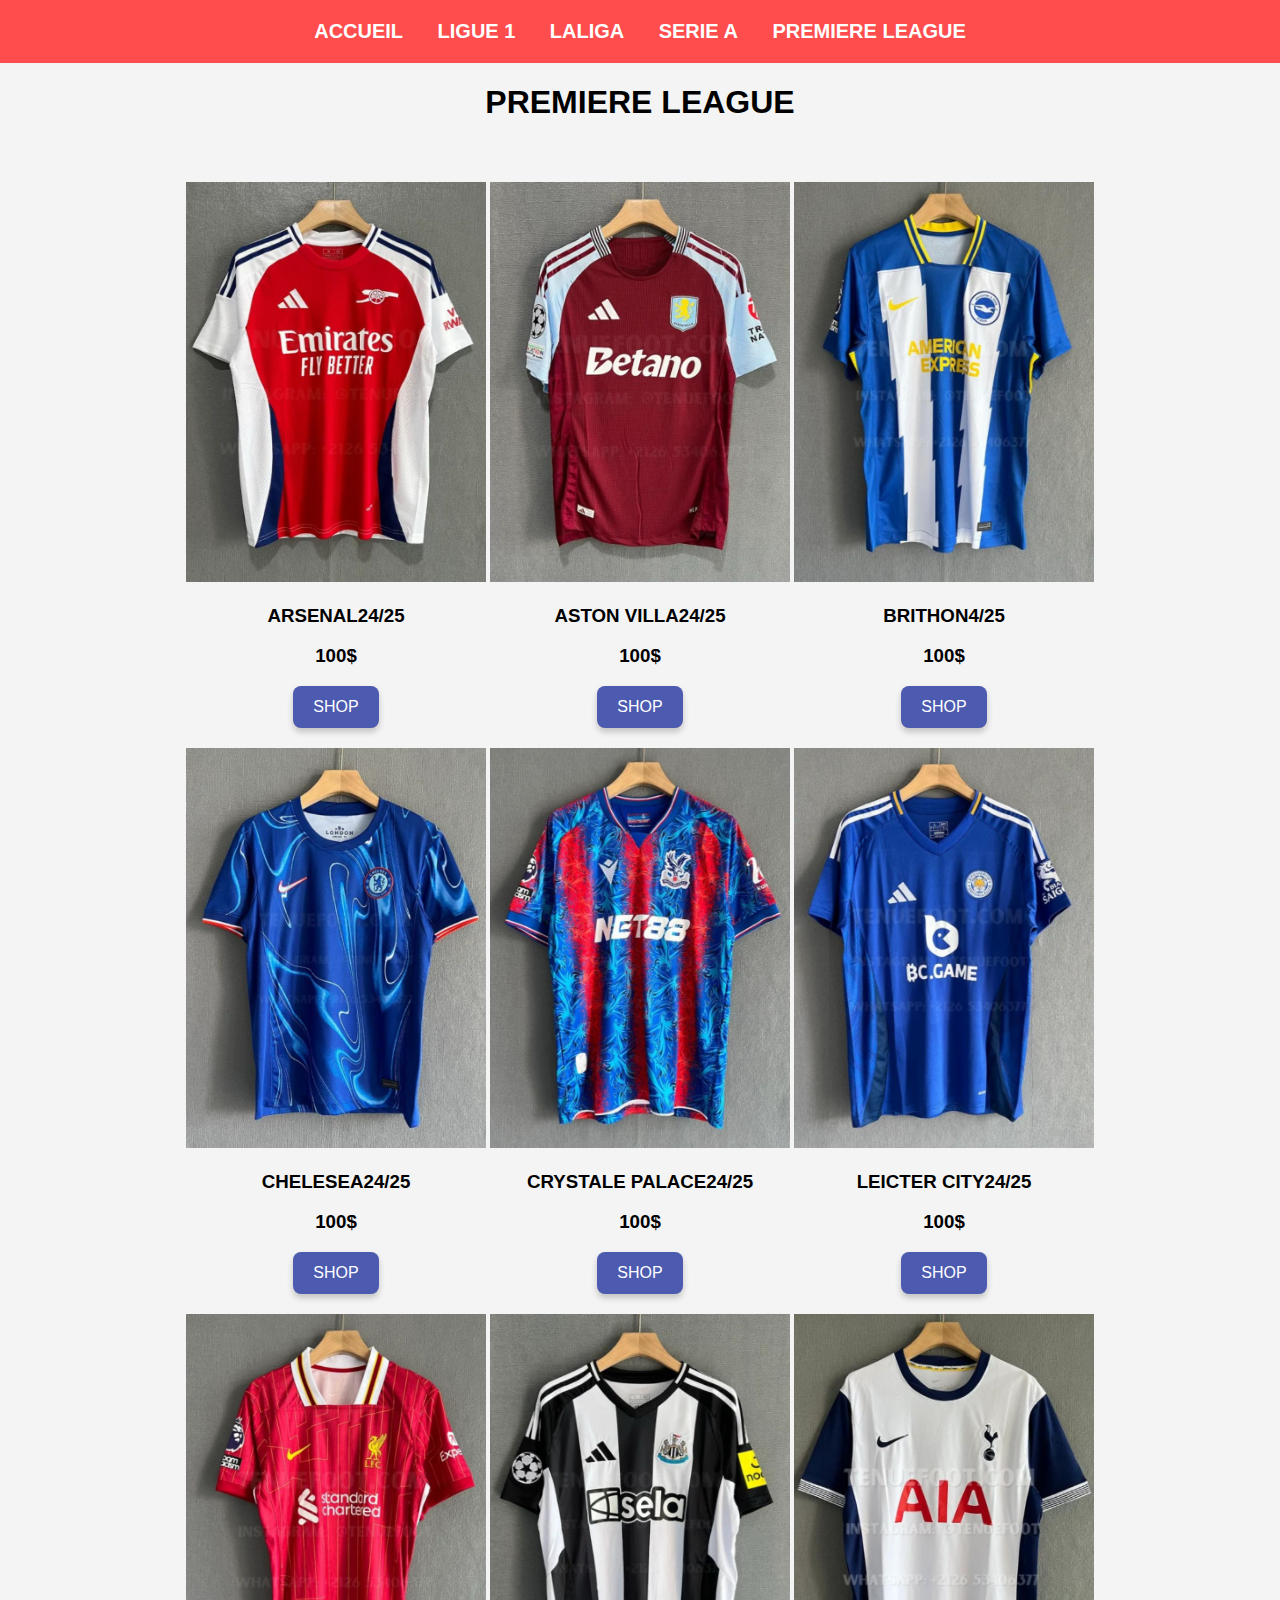
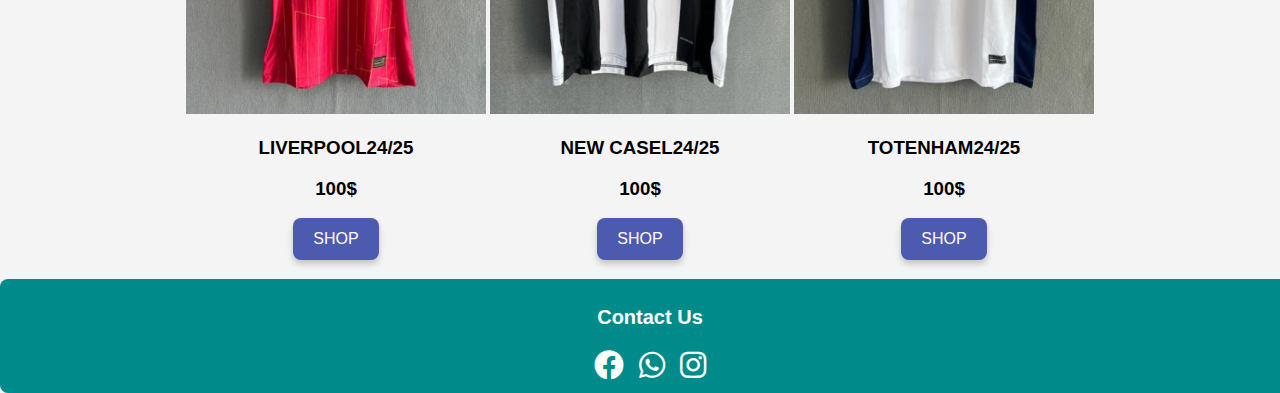
<file: PL.html>
<!DOCTYPE html>
<html lang="en">
    <head>
<meta charset="UTF-8" />
<title>PREMIERE LEAGUE</title>
<style>
   
    body {
        margin: 0;
        font-family: Arial, sans-serif;
        background-color: #f4f4f4;
    }
    
 
   .navbar {
        background-color: #ff4d4d;
        padding: 20px 0;
        text-align: center;
    }
    
    .navbar ul {
        list-style: none;
        margin: 0;
        padding: 0;
    }
    
    .navbar ul li {
        display: inline;
        margin: 0 15px;
    }
    
    .navbar ul li a {
        text-decoration: none;
        color: white;
        font-weight: bold;
        font-size: 20px;
    }
    
    
    .payment-container {
        max-width: 400px;
        margin: 50px auto;
        padding: 20px;
        background: white;
        border-radius: 8px;
        box-shadow: 0 4px 8px rgba(0, 0, 0, 0.2);
        text-align: center;
    }
    
    .payment-container h2 {
        margin-bottom: 20px;
        color: #333;
    }
    
    .payment-form {
        display: flex;
        flex-direction: column;
    }
    
    .payment-form label {
        text-align: left;
        margin-bottom: 5px;
        color: #555;
    }
    
    .payment-form input {
        margin-bottom: 15px;
        padding: 10px;
        border: 1px solid #ccc;
        border-radius: 4px;
        font-size: 14px;
    }
    
    .payment-form .btn {
        background-color: #ff4d4d;
        color: white;
        padding: 10px;
        border: none;
        border-radius: 4px;
        cursor: pointer;
        font-size: 16px;
        transition: background 0.3s;
    }
    
    .payment-form .btn:hover {
        background-color: #e63939;
    }
    
  
    .social-links {
        margin-top: 15px;
    }
    
    .social-links a {
        margin: 0 10px;
        display: inline-block;
    }
    
    .social-links img {
        width: 30px;
        height: 30px;
    }
    style
            body {
                font-family: Arial, sans-serif;
                background-color: #f3f3f3;
                display: flex;
                justify-content: center;
                align-items: center;
                height: 100vh;
                margin: 0;
            }
            .contact-section {
                background-color: #008b8b;
                padding: 10px;
                border-radius: 8px;
                text-align: center;
                color: white;
                width: 100%;
            }
            .contact-section h2 {
                margin-bottom: 20px;
                font-size: 20px;
            }
            .icons {
                display: flex;
                justify-content: center;
                gap: 15px;
            }
            .icons a {
                text-decoration: none;
                color: white;
                font-size: 30px;
                transition: transform 0.3s;
            }
            .icons a:hover {
                transform: scale(1.2);
            }
        </style>
        <style>
           
            .shop-button {
              background-color: #4c5baf; 
              color: white; 
              border: none; 
              padding: 12px 20px; 
              font-size: 16px; 
              border-radius: 8px; 
              cursor: pointer; 
              transition: 0.3s; 
              box-shadow: 0 4px 6px rgba(0, 0, 0, 0.2); 
            }
        
            
            .shop-button:hover {
              background-color: #ff0000; 
              transform: scale(1.1); 
            }
        
            
            .shop-button:active {
              transform: scale(1.05); 
              box-shadow: 0 2px 4px rgba(0, 0, 0, 0.2);
            }
          </style>
        <link href="https://cdnjs.cloudflare.com/ajax/libs/font-awesome/6.0.0-beta3/css/all.min.css" rel="stylesheet">
    </style>
    </head>
    <body>
        <nav class="navbar">
            <ul>
                <li><a href="INDUX.html">ACCUEIL</a></li>
                <li><a href="LIGUE 1.html">LIGUE 1</a></li>
                <li><a href="LALIGA.html">LALIGA</a></li>
                <li><a href="SERIA A.html">SERIE A</a></li>
                <li><a href="PL.html">PREMIERE LEAGUE</a></li>
            </ul>
        </nav>
        <section id="home">
            <center>
                <h1>PREMIERE LEAGUE</h2>
            </center>
        </section>
        <table align="center" border="0">
            <TR>
                <td><img src="AR1.jpg" width="300px" height="400px"><br>
                    <H3><p style="text-align: center;">ARSENAL24/25</p></H3>
                    <H3><p style="text-align: center;">100$</p></H3>
                    <p style="text-align: center;"><a href="F1.html"><input class="shop-button" type="button" value="SHOP" ></a></p>
                    </td>
                    <td><img src="AS1.jpg" width="300px" height="400px"><br>
                        <H3><p style="text-align: center;">ASTON VILLA24/25</p></H3>
                        <H3><p style="text-align: center;">100$</p></H3>
                        <p style="text-align: center;"><a href="F1.html"><input class="shop-button" type="button" value="SHOP" ></a></p>
                        </td>
                        <td><img src="BR1.jpg" width="300px" height="400px"><br>
                            <H3><p style="text-align: center;">BRITHON4/25</p></H3>
                            <H3><p style="text-align: center;">100$</p></H3>
                            <p style="text-align: center;"><a href="F1.html"><input class="shop-button" type="button" value="SHOP" ></a></p>
                            </td>
            </TR>
            <TR>
                <td><img src="C1.jpg" width="300px" height="400px"><br>
                    <H3><p style="text-align: center;">CHELESEA24/25</p></H3>
                    <H3><p style="text-align: center;">100$</p></H3>
                    <p style="text-align: center;"><a href="F1.html"><input class="shop-button" type="button" value="SHOP" ></a></p>
                    </td>
                    <td><img src="CR1.jpg" width="300px" height="400px"><br>
                        <H3><p style="text-align: center;">CRYSTALE PALACE24/25</p></H3>
                        <H3><p style="text-align: center;">100$</p></H3>
                        <p style="text-align: center;"><a href="F1.html"><input class="shop-button" type="button" value="SHOP" ></a></p>
                        </td>
                        <td><img src="LE1.jpg" width="300px" height="400px"><br>
                            <H3><p style="text-align: center;">LEICTER CITY24/25</p></H3>
                            <H3><p style="text-align: center;">100$</p></H3>
                            <p style="text-align: center;"><a href="F1.html"><input class="shop-button" type="button" value="SHOP" ></a></p>
                            </td>
            </TR>
            <TR>
                <td><img src="LIV1.jpg" width="300px" height="400px"><br>
                    <H3><p style="text-align: center;">LIVERPOOL24/25</p></H3>
                    <H3><p style="text-align: center;">100$</p></H3>
                    <p style="text-align: center;"><a href="F1.html"><input class="shop-button" type="button" value="SHOP" ></a></p>
                    </td>
                    <td><img src="NW1.jpg" width="300px" height="400px"><br>
                        <H3><p style="text-align: center;">NEW CASEL24/25</p></H3>
                        <H3><p style="text-align: center;">100$</p></H3>
                        <p style="text-align: center;"><a href="F1.html"><input class="shop-button" type="button" value="SHOP" ></a></p>
                        </td>
                        <td><img src="T1.jpg" width="300px" height="400px"><br>
                            <H3><p style="text-align: center;">TOTENHAM24/25</p></H3>
                            <H3><p style="text-align: center;">100$</p></H3>
                            <p style="text-align: center;"><a href="F1.html"><input class="shop-button" type="button" value="SHOP" ></a></p>
                            </td>
            </TR>
<br><br>
        </table>
        <div class="contact-section">
            <h2>Contact Us</h2>
            <div class="icons">
                <a href="https://web.facebook.com/?_rdc=1&_rdr" target="_blank"><i class="fab fa-facebook"></i></a>
                <a href="https://wa.me/+212660573610" target="_blank"><i class="fab fa-whatsapp"></i></a>
                <a href="https://www.instagram.com/niz_ar324/profilecard/?igsh=aHJicGVnem04OG1u" target="_blank"><i class="fab fa-instagram"></i></a>
            </div>
        </div>
    </body>
</html>
</file>
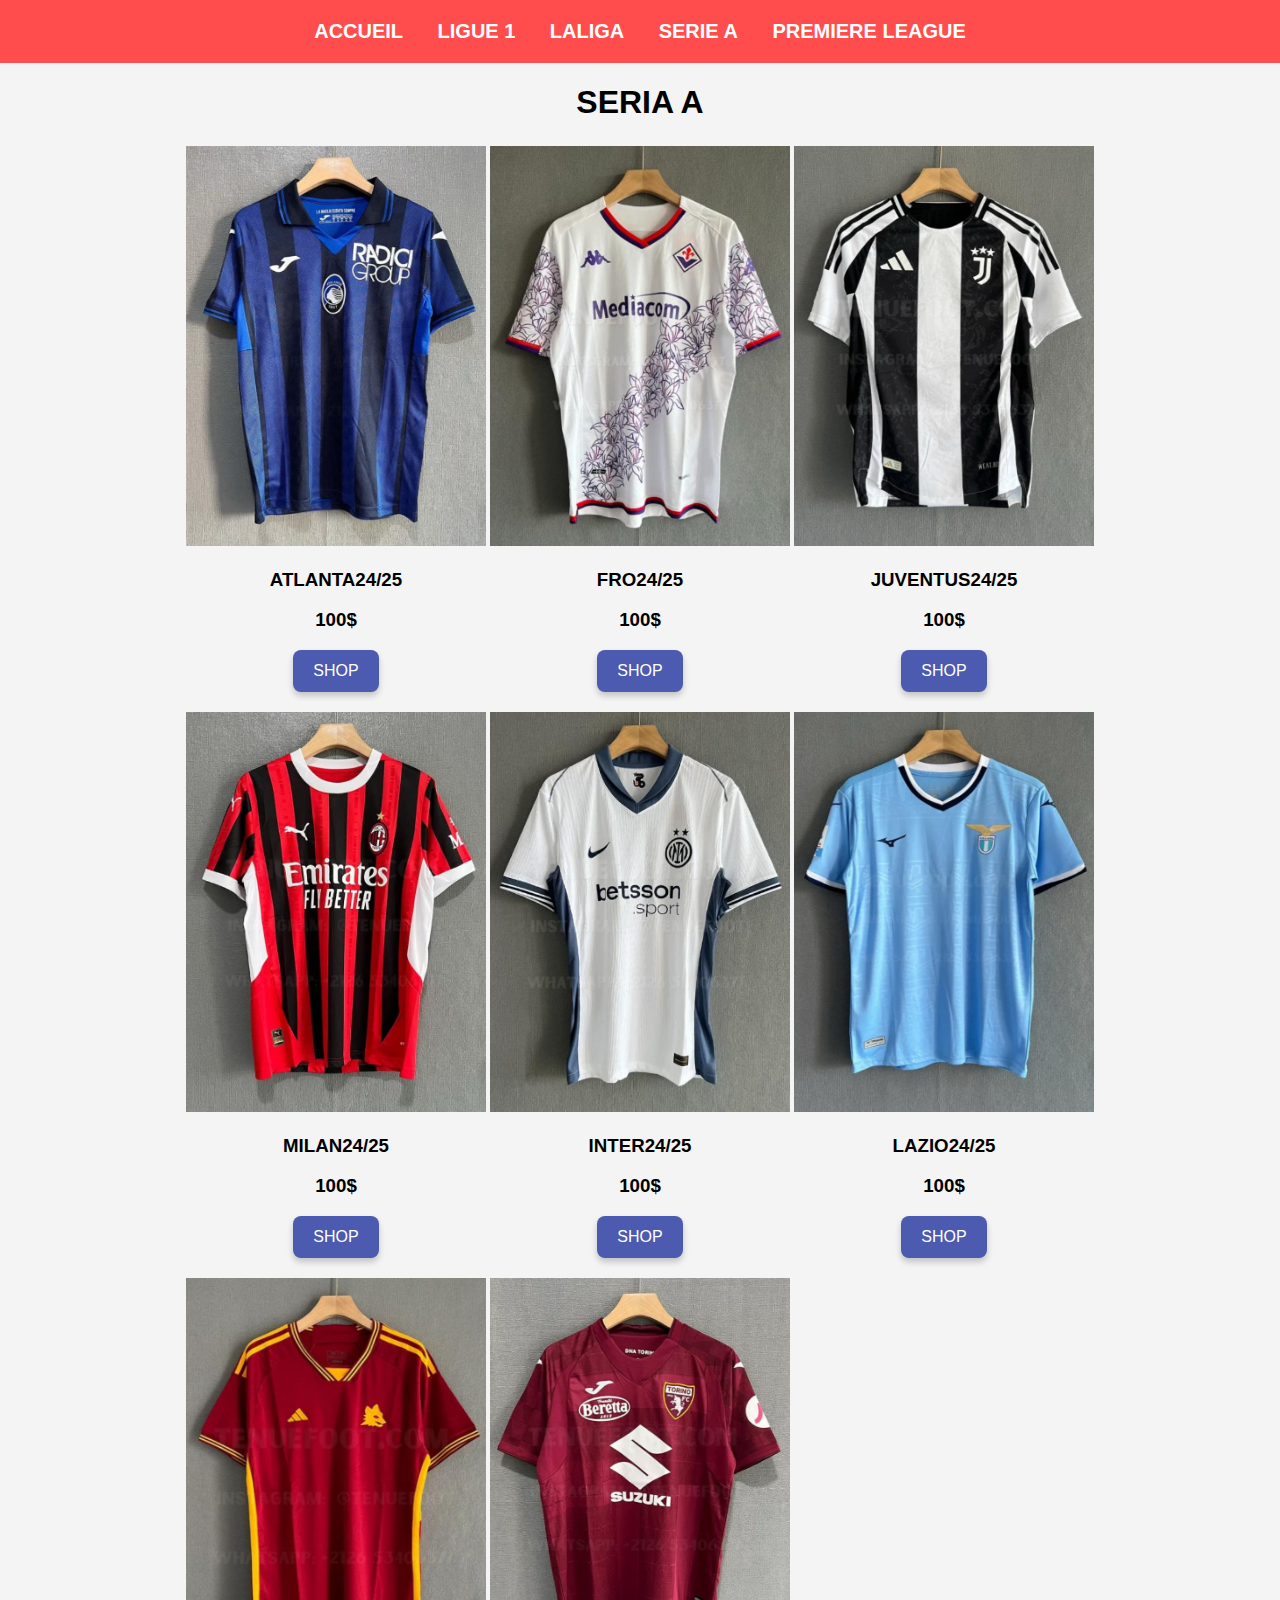
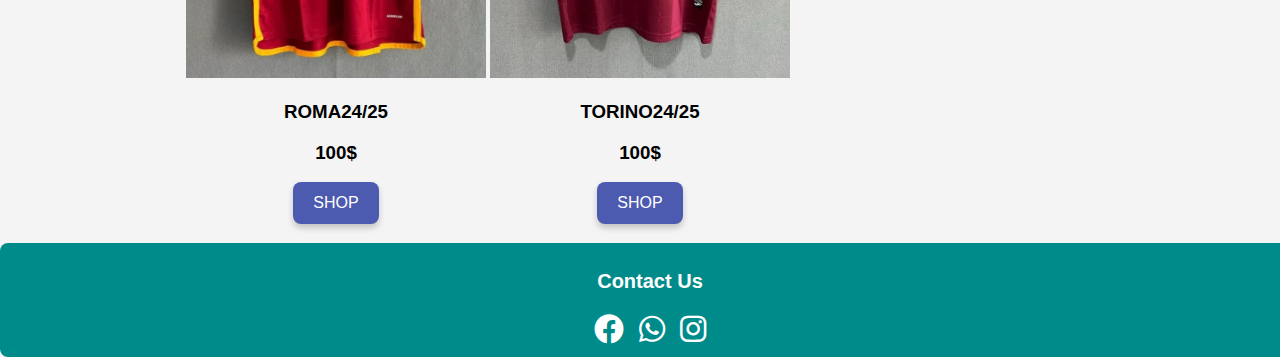
<file: SERIA A.html>
<!DOCTYPE html>
<html lang="en">
    <head>
<meta charset="UTF-8" />
<title>SERIA A</title>
<style>
   
    body {
        margin: 0;
        font-family: Arial, sans-serif;
        background-color: #f4f4f4;
    }
    
  
   .navbar {
        background-color: #ff4d4d;
        padding: 20px 0;
        text-align: center;
    }
    
    .navbar ul {
        list-style: none;
        margin: 0;
        padding: 0;
    }
    
    .navbar ul li {
        display: inline;
        margin: 0 15px;
    }
    
    .navbar ul li a {
        text-decoration: none;
        color: white;
        font-weight: bold;
        font-size: 20px;
    }
    
    .payment-container {
        max-width: 400px;
        margin: 50px auto;
        padding: 20px;
        background: white;
        border-radius: 8px;
        box-shadow: 0 4px 8px rgba(0, 0, 0, 0.2);
        text-align: center;
    }
    
    .payment-container h2 {
        margin-bottom: 20px;
        color: #333;
    }
    
    .payment-form {
        display: flex;
        flex-direction: column;
    }
    
    .payment-form label {
        text-align: left;
        margin-bottom: 5px;
        color: #555;
    }
    
    .payment-form input {
        margin-bottom: 15px;
        padding: 10px;
        border: 1px solid #ccc;
        border-radius: 4px;
        font-size: 14px;
    }
    
    .payment-form .btn {
        background-color: #ff4d4d;
        color: white;
        padding: 10px;
        border: none;
        border-radius: 4px;
        cursor: pointer;
        font-size: 16px;
        transition: background 0.3s;
    }
    
    .payment-form .btn:hover {
        background-color: #e63939;
    }
    
   
    .social-links {
        margin-top: 15px;
    }
    
    .social-links a {
        margin: 0 10px;
        display: inline-block;
    }
    
    .social-links img {
        width: 30px;
        height: 30px;
    }
    style
            body {
                font-family: Arial, sans-serif;
                background-color: #f3f3f3;
                display: flex;
                justify-content: center;
                align-items: center;
                height: 100vh;
                margin: 0;
            }
            .contact-section {
                background-color: #008b8b;
                padding: 10px;
                border-radius: 8px;
                text-align: center;
                color: white;
                width: 100%;
            }
            .contact-section h2 {
                margin-bottom: 20px;
                font-size: 20px;
            }
            .icons {
                display: flex;
                justify-content: center;
                gap: 15px;
            }
            .icons a {
                text-decoration: none;
                color: white;
                font-size: 30px;
                transition: transform 0.3s;
            }
            .icons a:hover {
                transform: scale(1.2);
            }
        </style>
        <style>
       
            .shop-button {
              background-color: #4c5baf; 
              color: white; 
              border: none; 
              padding: 12px 20px; 
              font-size: 16px; 
              border-radius: 8px; 
              cursor: pointer; 
              transition: 0.3s;
              box-shadow: 0 4px 6px rgba(0, 0, 0, 0.2); 
            }
        
            
            .shop-button:hover {
              background-color: #ff0000; 
              transform: scale(1.1); 
            }
        
            
            .shop-button:active {
              transform: scale(1.05); 
              box-shadow: 0 2px 4px rgba(0, 0, 0, 0.2);
            }
          </style>
        <link href="https://cdnjs.cloudflare.com/ajax/libs/font-awesome/6.0.0-beta3/css/all.min.css" rel="stylesheet">
    </style>
    </head>
    <body>
        <nav class="navbar">
            <ul><style>
                
                .shop-button {
                  background-color: #4c5baf;
                  color: white; 
                  border: none; 
                  padding: 12px 20px; 
                  font-size: 16px; 
                  border-radius: 8px; 
                  cursor: pointer; 
                  transition: 0.3s; 
                  box-shadow: 0 4px 6px rgba(0, 0, 0, 0.2);
                }
            
                
                .shop-button:hover {
                  background-color: #ff0000; 
                  transform: scale(1.1); 
                }
            
                
                .shop-button:active {
                  transform: scale(1.05); 
                  box-shadow: 0 2px 4px rgba(0, 0, 0, 0.2);
                }
              </style>
                <li><a href="INDUX.html">ACCUEIL</a></li>
                <li><a href="LIGUE 1.html">LIGUE 1</a></li>
                <li><a href="LALIGA.html">LALIGA</a></li>
                <li><a href="SERIA A.html">SERIE A</a></li>
                <li><a href="PL.html">PREMIERE LEAGUE</a></li>
            </ul>
        </nav>
        <section id="home">
            <center>
                <h1>SERIA A</h2>
            </center>
        </section>
        <table align="center" border="0">
            <TR>
                <td><img src="AT1.jpg" width="300px" height="400px"><br>
                    <H3><p style="text-align: center;">ATLANTA24/25</p></H3>
                    <H3><p style="text-align: center;">100$</p></H3>
                    <p style="text-align: center;"><a href="F1.html"><input  class="shop-button" type="button" value="SHOP" ></a></p>
                    </td>
                    <td><img src="FR1.jpg" width="300px" height="400px"><br>
                        <H3><p style="text-align: center;">FRO24/25</p></H3>
                        <H3><p style="text-align: center;">100$</p></H3>
                        <p style="text-align: center;"><a href="F1.html"><input  class="shop-button" type="button" value="SHOP" ></a></p>
                        </td>
                        <td><img src="J1.jpg" width="300px" height="400px"><br>
                            <H3><p style="text-align: center;">JUVENTUS24/25</p></H3>
                            <H3><p style="text-align: center;">100$</p></H3>
                            <p style="text-align: center;"><a href="F1.html"><input  class="shop-button" type="button" value="SHOP" ></a></p>
                            </td>
            </TR>
            <TR>
                <td><img src="ML1.jpg" width="300px" height="400px"><br>
                    <H3><p style="text-align: center;">MILAN24/25</p></H3>
                    <H3><p style="text-align: center;">100$</p></H3>
                    <p style="text-align: center;"><a href="F1.html"><input class="shop-button" type="button" value="SHOP" ></a></p>
                    </td>
                    <td><img src="IN1.jpg" width="300px" height="400px"><br>
                        <H3><p style="text-align: center;">INTER24/25</p></H3>
                        <H3><p style="text-align: center;">100$</p></H3>
                        <p style="text-align: center;"><a href="F1.html"><input class="shop-button" type="button" value="SHOP" ></a></p>
                        </td>
                        <td><img src="LAZ1.jpg" width="300px" height="400px"><br>
                            <H3><p style="text-align: center;">LAZIO24/25</p></H3>
                            <H3><p style="text-align: center;">100$</p></H3>
                            <p style="text-align: center;"><a href="F1.html"><input class="shop-button" type="button" value="SHOP" ></a></p>
                            </td>
            </TR>
            <TR>
                <td><img src="RO1.jpg" width="300px" height="400px"><br>
                    <H3><p style="text-align: center;">ROMA24/25</p></H3>
                    <H3><p style="text-align: center;">100$</p></H3>
                    <p style="text-align: center;"><a href="F1.html"><input class="shop-button" type="button" value="SHOP" ></a></p>
                    </td>
                    <td><img src="TO1.jpg" width="300px" height="400px"><br>
                        <H3><p style="text-align: center;">TORINO24/25</p></H3>
                        <H3><p style="text-align: center;">100$</p></H3>
                        <p style="text-align: center;"><a href="F1.html"><input class="shop-button"  type="button" value="SHOP" ></a></p>
                        </td>
        </table>
        <div class="contact-section">
            <h2>Contact Us</h2>
            <div class="icons">
                <a href="https://web.facebook.com/?_rdc=1&_rdr" target="_blank"><i class="fab fa-facebook"></i></a>
                <a href="https://wa.me/+212660573610" target="_blank"><i class="fab fa-whatsapp"></i></a>
                <a href="https://www.instagram.com/niz_ar324/profilecard/?igsh=aHJicGVnem04OG1u" target="_blank"><i class="fab fa-instagram"></i></a>
            </div>
        </div>
    </body>
</html>
</file>
